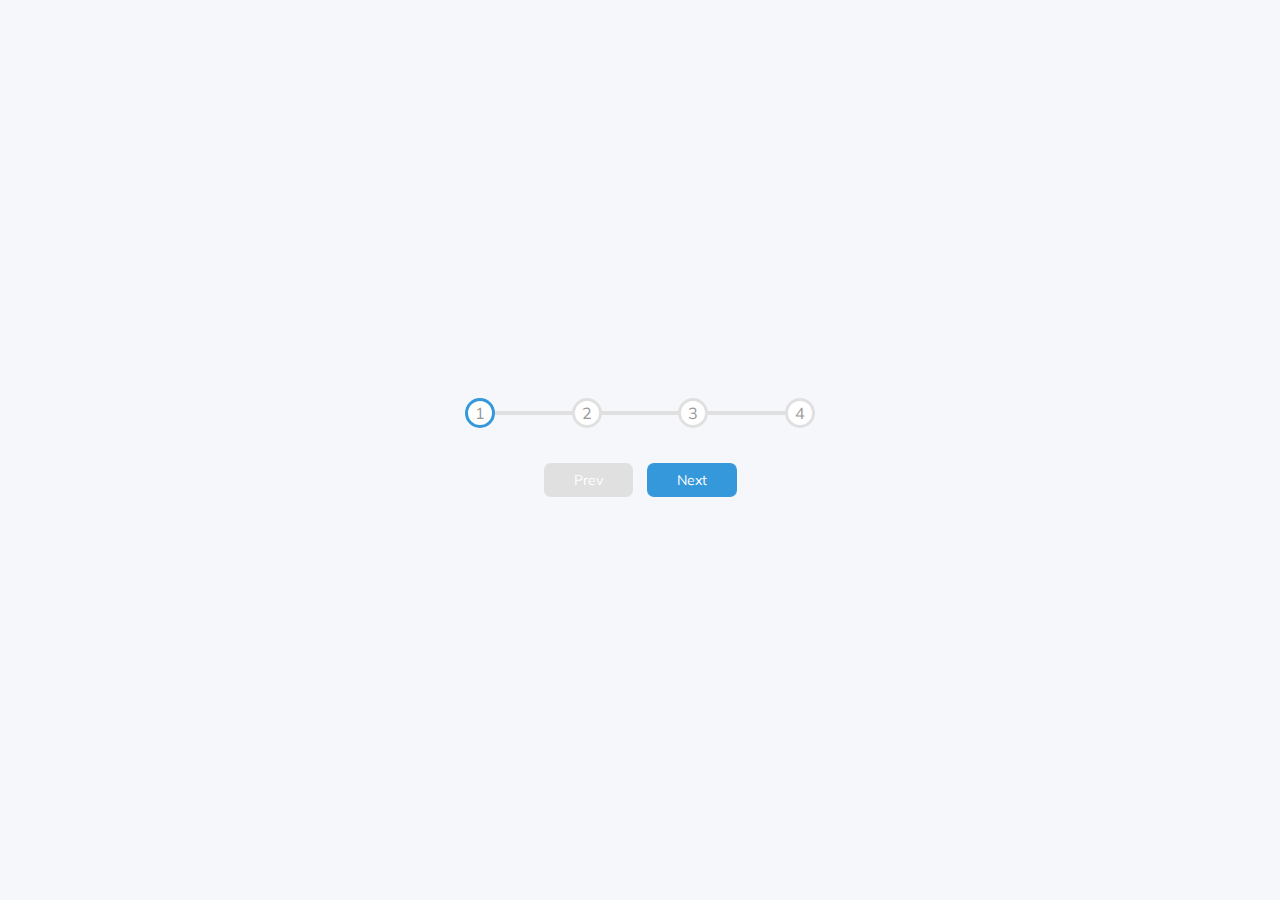
<file: 02-progress-steps/index.html>
<!DOCTYPE html>
<html lang="en">
  <head>
    <meta charset="UTF-8" />
    <meta name="viewport" content="width=device-width, initial-scale=1.0" />
    <meta http-equiv="X-UA-Compatible" content="ie=edge" />
    <link
      rel="stylesheet"
      href="https://cdnjs.cloudflare.com/ajax/libs/font-awesome/6.2.1/css/all.min.css"
      integrity="sha512-MV7K8+y+gLIBoVD59lQIYicR65iaqukzvf/nwasF0nqhPay5w/9lJmVM2hMDcnK1OnMGCdVK+iQrJ7lzPJQd1w=="
      crossorigin="anonymous"
      referrerpolicy="no-referrer"
    />
    <link rel="stylesheet" href="style.css" />
    <title>Progress Steps</title>
  </head>
  <body>
    <div class="container">
      <div class="progress-container">
        <div class="progress" id="progress"></div>
        <div class="circle active">1</div>
        <div class="circle">2</div>
        <div class="circle">3</div>
        <div class="circle">4</div>
      </div>

      <button class="btn" id="prev" disabled>Prev</button>
      <button class="btn" id="next">Next</button>
    </div>

    <script src="script.js"></script>
  </body>
</html>
</file>
<file: 02-progress-steps/style.css>
@import url('https://fonts.googleapis.com/css2?family=Muli:wght@400;700&display=swap');

* {
  box-sizing: border-box;
}

body {
  background-color: #f6f7fb;
  font-family: 'Muli', sans-serif;
  margin: 0;
  display: flex;
  align-items: center;
  height: 100vh;
  overflow: hidden;
  justify-content: center;
}

.container {
  text-align: center;
}

.progress-container {
  display: flex;
  justify-content: space-between;
  position: relative;
  margin-bottom: 30px;
  max-width: 100%;
  width: 350px;
}

.progress-container::before {
  content: '';
  position: absolute;
  top: 50%;
  left: 0;
  background-color: #e0e0e0;
  height: 4px;
  width: 100%;
  transform: translate(0, -50%);
  z-index: -1;
}

.progress {
  position: absolute;
  top: 50%;
  left: 0;
  background-color: #3498db;
  height: 4px;
  width: 0%;
  transform: translate(0, -50%);
  z-index: -1;
  transition: 0.4s ease;
}

.circle {
  background-color: #fff;
  color: #999;
  height: 30px;
  width: 30px;
  border-radius: 50%;
  display: flex;
  align-items: center;
  justify-content: center;
  border: 3px solid #e0e0e0;
  transition: 0.4s ease;
}

.circle.active {
  border-color: #3498db;
}

.btn {
  background-color: #3498db;
  color: #fff;
  font-size: 14px;
  border: 0;
  border-radius: 7px;
  padding: 8px 30px;
  margin: 5px;
  font-family: inherit;
  cursor: pointer;
}

.btn:hover {
  background-color: #999;
}

.btn:active {
  transform: scale(0.98);
}

.btn:focus {
  outline: 0;
}

.btn:disabled {
  background-color: #e0e0e0;
  cursor: not-allowed;
  transform: none;
}
</file>
